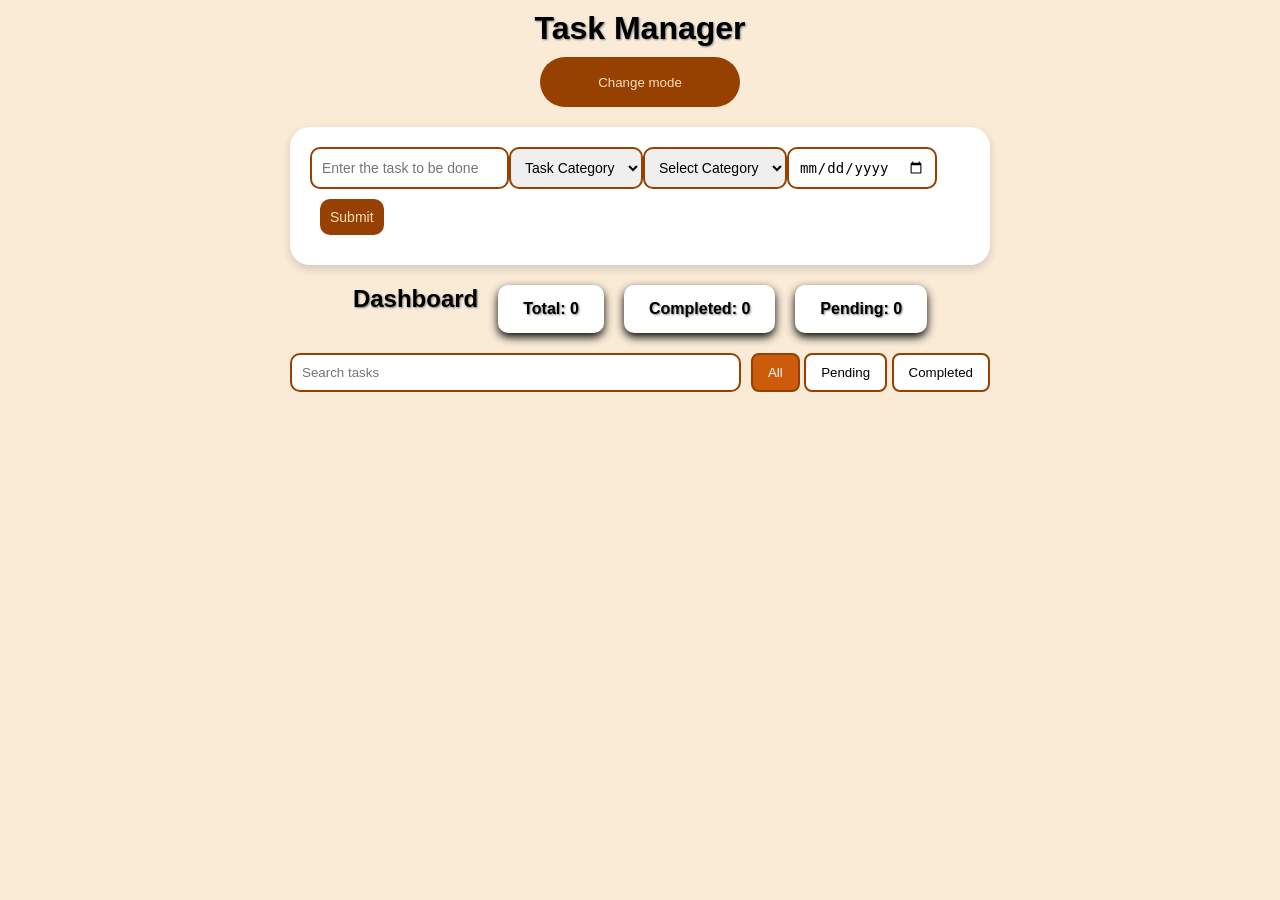
<file: Task2_TaskManager/index.html>
<!DOCTYPE html>
<html lang="en">
<head>
    <meta charset="UTF-8">
    <meta name="viewport" content="width=device-width, initial-scale=1.0">
    <title>Task Manager | CodSoft</title>
    <link rel="stylesheet" href="style.css">
</head>
<body>
    <h1>Task Manager</h1>
<button id="theme-toggle">Change mode</button>
<form id="task-form">
<input type="text" placeholder = "Enter the task to be done">
<select name="Tasks" id="task-category" required>
    <option value="" disabled selected>Task Category</option>
    <option value="work">Work</option>
    <option value="study">Study</option>
    <option value="personal">Personal</option>
</select>
<select name="Priority" id ="task-priority">
    <option value="" disabled selected>Select Category</option>
    <option value="low">Low</option>
    <option value="medium">Medium</option>
    <option value="high">High</option>
</select>
<input type="date" name="task-due-date" required>
<button type="submit">Submit</button>
</form>
<section id="dashboard">
    <h2>Dashboard</h2>
        <div class="stat-card">Total: <span id="total-count">0</span></div>
        <div class="stat-card">Completed: <span id="completed-count">0</span></div>
        <div class="stat-card">Pending: <span id="pending-count">0</span></div>
</section>
<section id="controls">
    <input type="search" id ="search-inputs" placeholder="Search tasks">
    <div class="filter-buttons">
     <button class="filter-btn active" data-filter="all">All</button>
                <button class="filter-btn" data-filter="pending">Pending</button>
                <button class="filter-btn" data-filter="completed">Completed</button>
    </div>
</section>
<section id="task-list-section">
<ul id="task-list"></ul>
</section>
<script src="script.js"></script>
</body>
</html>
</file>
<file: Task2_TaskManager/style.css>
* {
    margin: 0;
    padding: 0;
    box-sizing: border-box;
}
body{
    background-color:antiquewhite;
    font-family: 'Segoe UI', Arial, sans-serif;
    text-shadow: 1px 1px 2px gray;
}
h1{
    text-shadow: 1px 1px 2px gray;
    padding: 10px 10px;
    text-align: center;
}
#theme-toggle{
    height: 50px;
    width: 200px;
    display: block;
    margin: 0 auto 20px;
    background-color: rgb(150,64,2);
    color:rgb(249, 222, 187);
    border: none;
    border-radius: 30px;
    padding: 10px 20px;
    cursor: pointer;
}
#task-form{
    display: flex;
    flex-wrap: wrap;
    padding: 20px;
    border-radius: 20px;
    margin: 0 auto 20px;
    background-color: white;
    max-width: 700px;
    box-shadow: 0 4px 10px rgba(0,0,0,0.15);
}
#task-form input, #task-form select, #task-form button{
    padding: 10px;
    border-radius: 10px;
    border:2px solid rgb(150,64,2);
    font-size: 14px;
}
#task-form button{
    margin: 10px;
    border: none;   
    cursor: pointer;
    background-color: rgb(150,64,2);
    color: rgb(249, 222, 187);
}
#dashboard{
    display: flex;
    justify-content: center;
    gap: 20px;
    margin-bottom: 20px;
}
.stat-card{
    background-color: white;
    padding: 15px 25px;
    border-radius: 10px;
    box-shadow: 0 4px 10px rgba(0,0,0,15);
    font-weight: bold;
}
#controls{
    max-width: 700px;
    display: flex;
    flex-wrap: wrap;
    margin: 0 auto 20px;
    gap:10px;
    justify-content: center;
}
#search-inputs{
    padding: 10px;
    border-radius: 10px;
    border: 2px solid rgb(150,64,2);
    min-width: 200px;
    flex: 1;
}
.filter-btn{
    padding:10px 15px;
    border: 2px solid rgb(150,64,2);
    border-radius: 8px;
    background-color: white;
    cursor: pointer;
}
.filter-btn.active{
    background-color: rgb(204, 92, 11);
    color: white;
}
#task-list-section{
    max-width: 700px;
    margin: 0 auto;
}
#task-list{
    list-style: none;
}
#task-list li{
    background-color: white;
    padding: 15px;
    margin-bottom: 10px;
    border-radius: 10px;
    box-shadow: 0 2px 6px rgba(0,0,0,0.1);
    display: flex;
    justify-content: space-between;
    align-items: center;
}
#task-list li.completed{
    opacity: 0.6;
    text-decoration: line-through;
}
body.dark-mode {
    background-color: #1a1a1a;
    color: white;
}
body.dark-mode .stat-card,
body.dark-mode #task-form,
body.dark-mode #task-list li {
    background-color: #2d2d2d;
    color: white;
}
</file>
